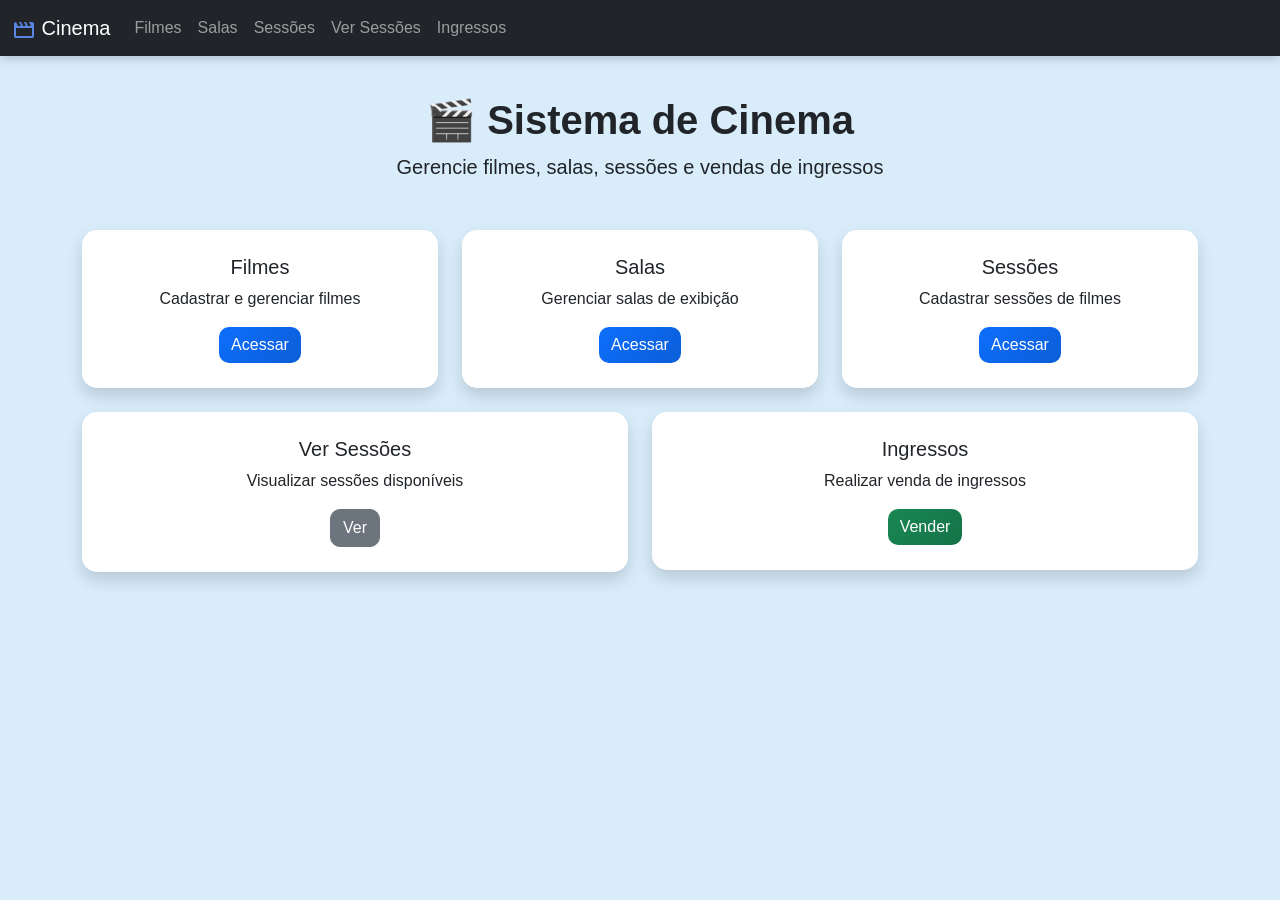
<file: cinema/index.html>
<!DOCTYPE html>
<html lang="pt-br">

<head>
    <meta charset="UTF-8">
    <meta name="viewport" content="width=device-width, initial-scale=1.0">
    <title>Cinema</title>

    <link href="https://cdn.jsdelivr.net/npm/bootstrap@5.3.0/dist/css/bootstrap.min.css" rel="stylesheet">
    <link rel="stylesheet" href="./css/style.css">
</head>

<body style="background-color: #d8ecfa;">

    <!-- NAVBAR -->

    <nav class="navbar bg-dark navbar-expand-lg fixed-top" data-bs-theme="dark">
        <div class="container-fluid">
            <a class="navbar-brand" href="index.html">
                <img src="./img/movie.svg" alt="">
                Cinema
            </a>

            <button class="navbar-toggler" type="button" data-bs-toggle="collapse" data-bs-target="#navbarNav">
                <span class="navbar-toggler-icon"></span>
            </button>

            <div class="collapse navbar-collapse" id="navbarNav">
                <ul class="navbar-nav">
                    <li class="nav-item">
                        <a href="./cadastro-filmes.html" class="nav-link">Filmes</a>
                    </li>
                    <li class="nav-item">
                        <a href="./cadastro-salas.html" class="nav-link">Salas</a>
                    </li>
                    <li class="nav-item">
                        <a href="./cadastro-sessoes.html" class="nav-link">Sessões</a>
                    </li>
                    <li class="nav-item">
                        <a href="./sessoes.html" class="nav-link">Ver Sessões</a>
                    </li>
                    <li class="nav-item">
                        <a href="./venda-ingressos.html" class="nav-link">Ingressos</a>
                    </li>

                </ul>
            </div>
        </div>
    </nav>


    <div class="container mt-5 pt-5">

        <div class="text-center mb-5">
            <h1>🎬 Sistema de Cinema</h1>
            <p class="lead">Gerencie filmes, salas, sessões e vendas de ingressos</p>
        </div>

        <!-- CARDS -->
        <div class="row g-4">

            <div class="col-md-4">
                <div class="card shadow">
                    <div class="card-body text-center">
                        <h5 class="card-title">Filmes</h5>
                        <p class="card-text">Cadastrar e gerenciar filmes</p>
                        <a href="./cadastro-filmes.html" class="btn btn-primary">Acessar</a>
                    </div>
                </div>
            </div>

            <div class="col-md-4">
                <div class="card shadow">
                    <div class="card-body text-center">
                        <h5 class="card-title">Salas</h5>
                        <p class="card-text">Gerenciar salas de exibição</p>
                        <a href="./cadastro-salas.html" class="btn btn-primary">Acessar</a>
                    </div>
                </div>
            </div>

            <div class="col-md-4">
                <div class="card shadow">
                    <div class="card-body text-center">
                        <h5 class="card-title">Sessões</h5>
                        <p class="card-text">Cadastrar sessões de filmes</p>
                        <a href="./cadastro-sessoes.html" class="btn btn-primary">Acessar</a>
                    </div>
                </div>
            </div>

            <div class="col-md-6">
                <div class="card shadow">
                    <div class="card-body text-center">
                        <h5 class="card-title">Ver Sessões</h5>
                        <p class="card-text">Visualizar sessões disponíveis</p>
                        <a href="./sessoes.html" class="btn btn-secondary">Ver</a>
                    </div>
                </div>
            </div>

            <div class="col-md-6">
                <div class="card shadow">
                    <div class="card-body text-center">
                        <h5 class="card-title">Ingressos</h5>
                        <p class="card-text">Realizar venda de ingressos</p>
                        <a href="./venda-ingressos.html" class="btn btn-success">Vender</a>
                    </div>
                </div>
            </div>
        </div>
    </div>

    <script src="https://cdn.jsdelivr.net/npm/bootstrap@5.3.0/dist/js/bootstrap.bundle.min.js"></script>

</body>

</html>
</file>
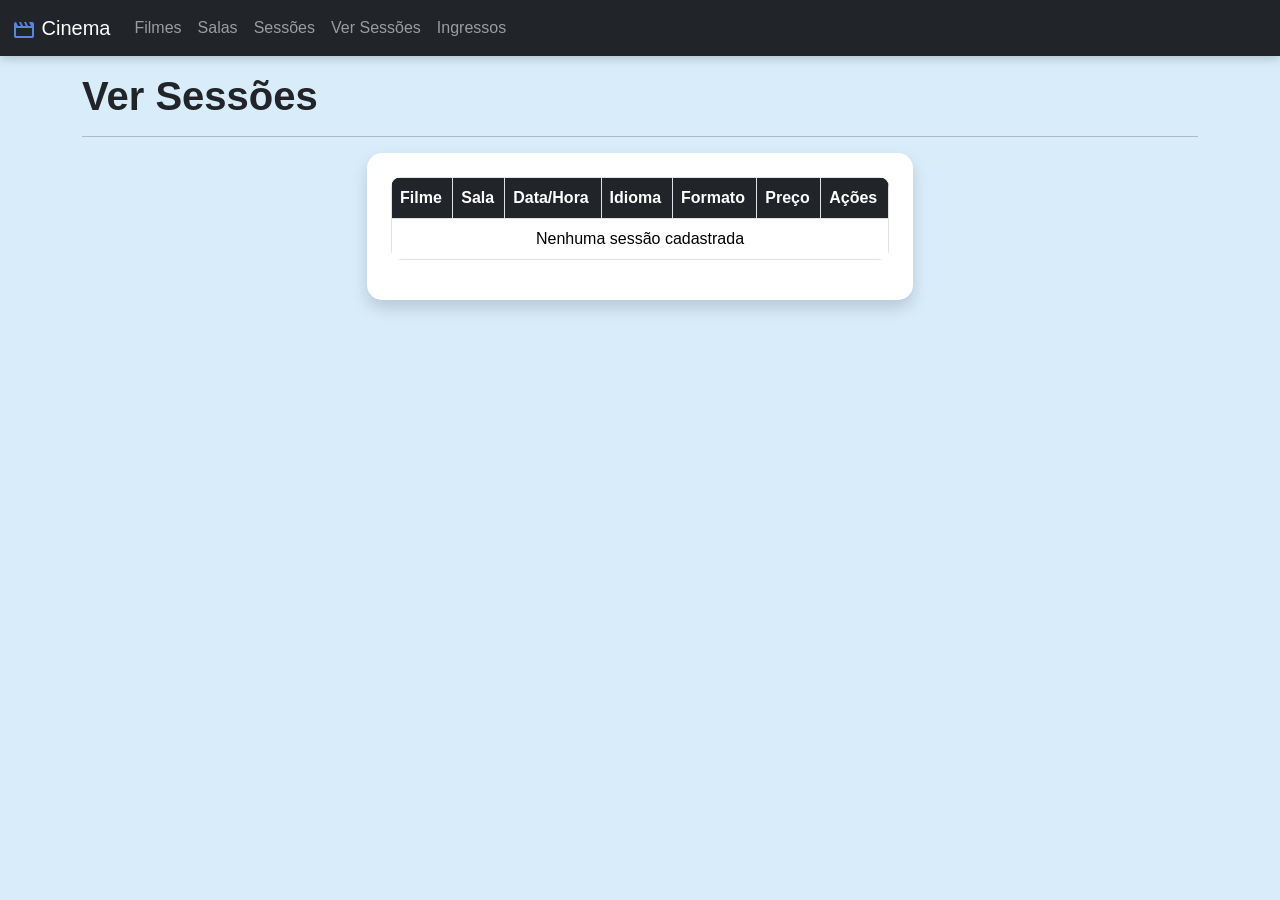
<file: cinema/sessoes.html>
<!DOCTYPE html>
<html lang="pt-br">

<head>
    <meta charset="UTF-8">
    <meta name="viewport" content="width=device-width, initial-scale=1.0">
    <link href="https://cdn.jsdelivr.net/npm/bootstrap@5.3.0/dist/css/bootstrap.min.css" rel="stylesheet">
    <link rel="stylesheet" href="./css/style.css">

    <title>Cinema</title>
</head>

<body style="background-color: #d8ecfa;">
    <!-- NAVBAR -->

    <nav class="navbar bg-dark navbar-expand-lg fixed-top" data-bs-theme="dark">
        <div class="container-fluid">
            <a class="navbar-brand" href="index.html">
                <img src="./img/movie.svg" alt="">
                Cinema
            </a>

            <button class="navbar-toggler" type="button" data-bs-toggle="collapse" data-bs-target="#navbarNav">
                <span class="navbar-toggler-icon"></span>
            </button>

            <div class="collapse navbar-collapse" id="navbarNav">
                <ul class="navbar-nav">
                    <li class="nav-item">
                        <a href="./cadastro-filmes.html" class="nav-link">Filmes</a>
                    </li>
                    <li class="nav-item">
                        <a href="./cadastro-salas.html" class="nav-link">Salas</a>
                    </li>
                    <li class="nav-item">
                        <a href="./cadastro-sessoes.html" class="nav-link">Sessões</a>
                    </li>
                    <li class="nav-item">
                        <a href="./sessoes.html" class="nav-link">Ver Sessões</a>
                    </li>
                    <li class="nav-item">
                        <a href="./venda-ingressos.html" class="nav-link">Ingressos</a>
                    </li>

                </ul>
            </div>
        </div>
    </nav>

    <div class="container mt-4 pt-5">
        <h1>Ver Sessões</h1>
        <hr>

        <div class="row">
            <div class="col-md-6 offset-md-3">
                <div class="card shadow">
                    <div class="card-body p-4">

                        <table class="table table-bordered table-hover">
                            <thead>
                                <tr>
                                    <th>Filme</th>
                                    <th>Sala</th>
                                    <th>Data/Hora</th>
                                    <th>Idioma</th>
                                    <th>Formato</th>
                                    <th>Preço</th>
                                    <th>Ações</th>
                                </tr>
                            </thead>

                            <tbody id="tabelaSessoes">

                            </tbody>
                        </table>
                    </div>
                </div>
            </div>
        </div>
    </div>

    <script src="https://cdn.jsdelivr.net/npm/bootstrap@5.3.0/dist/js/bootstrap.bundle.min.js"></script>
    <script src="./js/script.js"></script>
</body>

</html>
</file>
<file: cinema/css/style.css>
body {
    background-color: #f5f7fa;
    font-family: Arial, Helvetica, sans-serif;
}



.card {
    border: none;
    border-radius: 15px;
}

.card-body {
    padding: 25px;
}



.btn {
    border-radius: 10px;
    font-weight: 500;
    transition: all 0.3s ease;
    position: relative;
    overflow: hidden;
}

.btn:hover {
    transform: translateY(-2px);
    box-shadow: 0 8px 20px rgba(0, 0, 0, 0.2);
}

.btn:active {
    transform: scale(0.96);
}



.btn-primary {
    background: linear-gradient(135deg, #0d6efd, #0b5ed7);
    border: none;
}

.btn-primary:hover {
    background: linear-gradient(135deg, #0b5ed7, #084298);
}



.btn-success {
    background: linear-gradient(135deg, #198754, #157347);
    border: none;
}

.btn-success:hover {
    background: linear-gradient(135deg, #157347, #0f5132);
}



.btn::after {
    content: "";
    position: absolute;
    width: 0%;
    height: 100%;
    background: rgba(255, 255, 255, 0.2);
    top: 0;
    left: 0;
    transition: 0.4s;
    border-radius: 10px;
}

.btn:hover::after {
    width: 100%;
}



.form-control,
.form-select {
    border-radius: 10px;
}



.alert {
    border-radius: 10px;
    font-size: 14px;
    padding: 10px;
}



.navbar {
    box-shadow: 0 2px 10px rgba(0, 0, 0, 0.2);
}



.table {
    border-radius: 10px;
    overflow: hidden;
}

.table th {
    background-color: #212529;
    color: white;
}



h1 {
    font-weight: 600;
}
</file>
